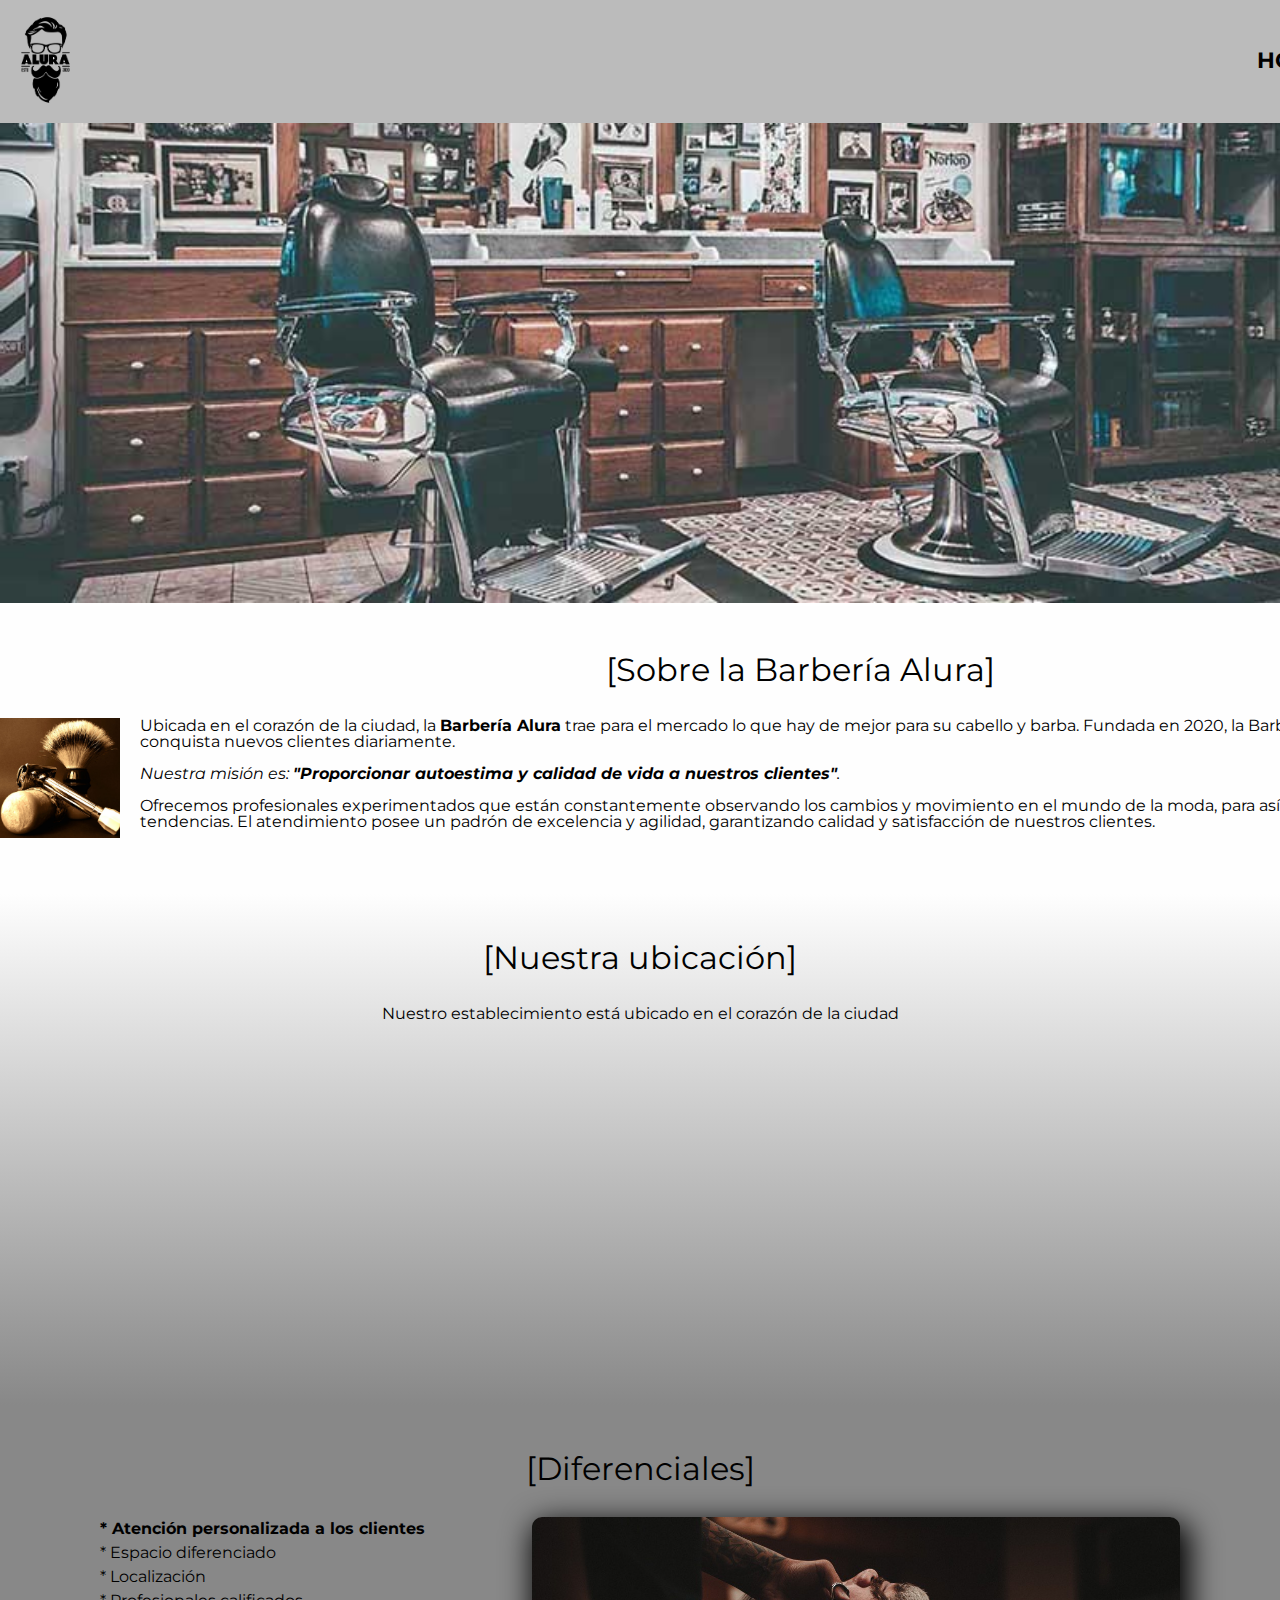
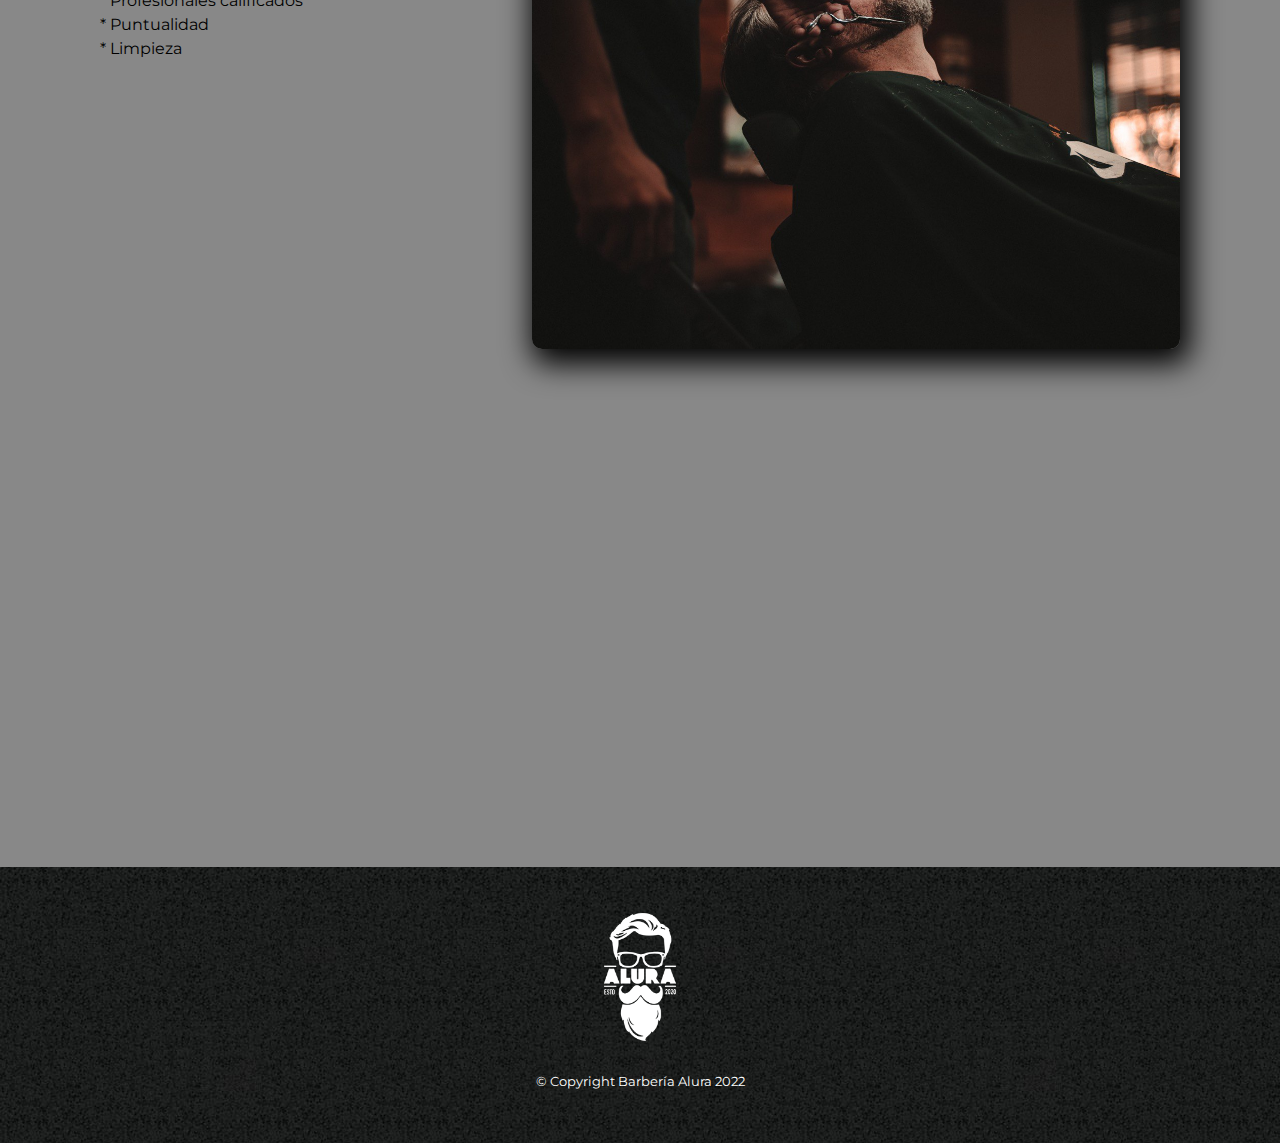
<file: index.html>
<!DOCTYPE html>

<html lang="es">
    
    <head>

        <meta charset="UTF-8"> 
        <meta name="viewport" content="width=device-width" initial-scale="1.0">
        <title>Barbería Alura</title>
        <link rel="stylesheet" href="reset.css">
        <link rel="stylesheet" href="style.css">
        <link href="https://fonts.googleapis.com/css2?family=Montserrat:wght@300&display=swap" rel="stylesheet">
    
    </head>

    <body>

        <header>
            <div class="caja">
                <h1><img src="imagenes/logo.png" class="logo_Top"></h1>
                <nav>
                    <ul>
                        <li><a href="index.html">Home</a></li>
                        <li><a href="paginaDeProductos.html">Products</a></li>
                        <li><a href="contact.html">Contact</a></li>
                    </ul>
                </nav>
            </div>
        </header>

        <img class="banner" src="banner/banner.jpg">

        <main class="mainhome">
            <section class="principal">

                <h2 class="titulo-principal">Sobre la Barbería Alura</h2>

                <img class= "utensilios" src="imagenes/utensilios.jpg" alt="Imagen de utensilios de la barbería">
    
                <p>Ubicada en el corazón de la ciudad, la <strong>Barbería Alura</strong> trae para el mercado lo que hay de mejor para su cabello y barba. Fundada en 2020, la Barbería Alura ya es destaque en la ciudad y conquista nuevos clientes diariamente.</p>
    
                <p id="mision"><em>Nuestra misión es: <strong>"Proporcionar autoestima y calidad de vida a nuestros clientes"</strong>.</em></p>
    
                <p>Ofrecemos profesionales experimentados que están constantemente observando los cambios y movimiento en el mundo de la moda, para así ofrecer a nuestros clientes las últimas tendencias. El atendimiento posee un padrón de excelencia y agilidad, garantizando calidad y satisfacción de nuestros clientes.</p> 
    
            </section>

            <section class="mapa">
                <h4 class="titulo-principal">Nuestra ubicación</h4>
                    <p>Nuestro establecimiento está ubicado en el corazón de la ciudad</p>
                    <div class="map">
                        <iframe src="https://www.google.com/maps/embed?pb=!1m18!1m12!1m3!1d3656.449977466468!2d-46.634520584393904!3d-23.58818986847023!2m3!1f0!2f0!3f0!3m2!1i1024!2i768!4f13.1!3m3!1m2!1s0x94ce5a2b2ed7f3a1%3A0xab35da2f5ca62674!2sCaelum%20-%20Education%20and%20Innovation!5e0!3m2!1sen!2sar!4v1663019661447!5m2!1sen!2sar" width="100%" height="300" style="border:0;" allowfullscreen="" loading="lazy" referrerpolicy="no-referrer-when-downgrade"></iframe>
                    </div>
                    
            </section>
    
            <section class="diferenciales">
    
                <h3 class="titulo-principal">Diferenciales</h3>
            
                <div class="contenido-diferenciales">
                    <ul class="lista-diferenciales">
                        <li class="items">Atención personalizada a los clientes</li>
                        <li class="items">Espacio diferenciado</li>
                        <li class="items">Localización</li>
                        <li class="items">Profesionales calificados</li>
                        <li class="items">Puntualidad</li>
                        <li class="items">Limpieza</li>
                    </ul><img src="diferenciales/diferenciales.jpg" class="imagenDiferenciales">
                </div>
                
                <div class="video">
                    <iframe width="760" height="400" src="https://www.youtube.com/embed/QmtPlbxB7rA" title="YouTube video player" frameborder="0" allow="accelerometer; autoplay; clipboard-write; encrypted-media; gyroscope; picture-in-picture" allowfullscreen></iframe>
                </div>
    
            </section>


        </main>

        <footer>
            <img class="foot" src="imagenes/logo-blanco.png">
            <p class="copyright"> &copy Copyright Barbería Alura 2022</p>
        </footer>
    </body>

</html>
</file>
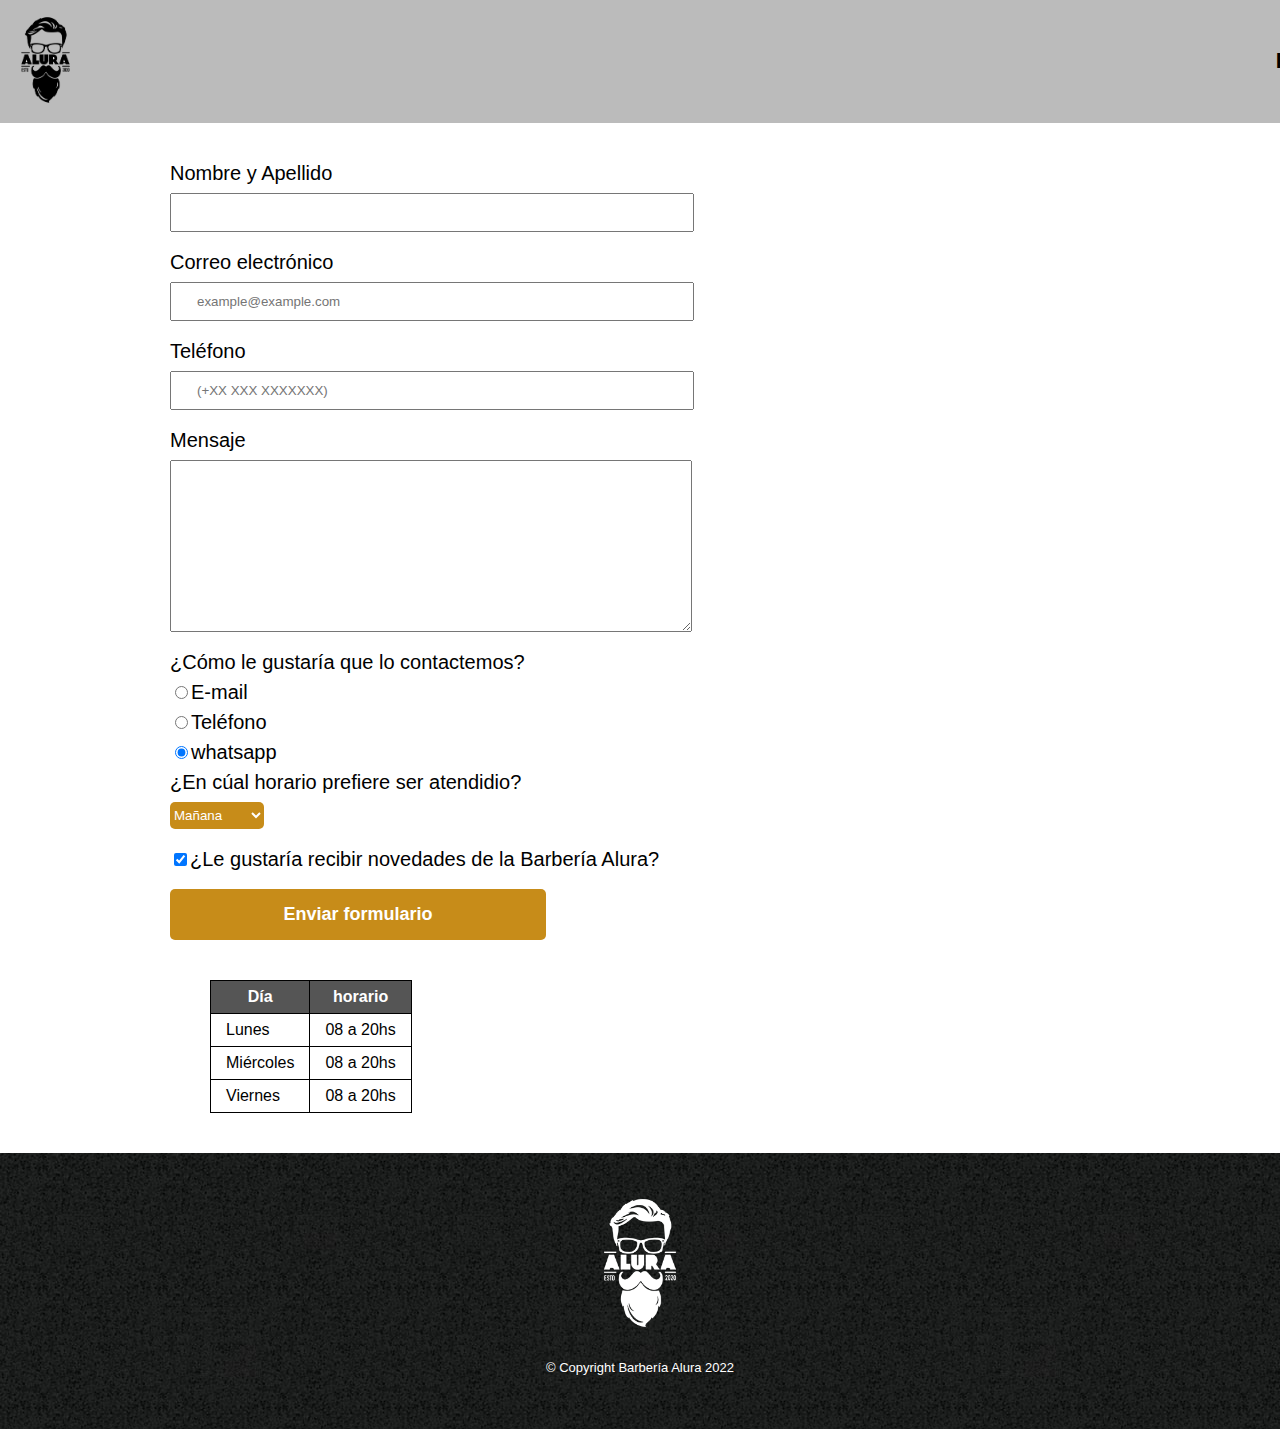
<file: contact.html>
<!DOCTYPE html>

<html lang="es">

    <head>
        <meta charset="UTF-8">
        <title>Contact - Barbería Alura</title>
        <link rel="stylesheet" href="reset.css">
        <link rel="stylesheet" href="style.css">
    </head>

    <body>
        <header>
            <div class="caja">
                <h1><img src="imagenes/logo.png" class="logo_Top" alt="Logo de la Barbería Alura"></h1>
                <nav>
                    <ul>
                        <li><a href="index.html"">Home</a></li>
                        <li><a href="paginaDeProductos.html">Products</a></li>
                        <li><a href="contact.html">Contact</a></li>
                    </ul>
                </nav>
            </div>
        </header>
        <main class="maincontacto">
            <form>
                <label for="nombreyapellido">Nombre y Apellido</label>
                <input type="text" id="nombreyapellido" class="input-padron" required>

                <label for="correoelectronico">Correo electrónico</label>
                <input type="email" id="correoelectronico" class="input-padron" required placeholder="example@example.com">

                <label for="telefono">Teléfono</label>
                <input type="tel" id="telefono" class="input-padron" required placeholder="(+XX XXX XXXXXXX)">

                <label for="mensaje">Mensaje</label>
                <textarea cols="70" rows="10" id="mensaje" class="input-padron" required></textarea>

                <fieldset>
                    <legend>¿Cómo le gustaría que lo contactemos?</legend>
                    <label for="radio" id="e-mail"><input type="radio" name="contacto" value="e-mail" id="radio-e-mail">E-mail</label>
                    
                    <label for="radio" id="telefono"> <input type="radio" name="contacto" value="telefono" id="radio-telefono">Teléfono</label>
                   
                    <label for="radio" id="whatsapp"><input type="radio" name="contacto" value="whatsapp" id="radio-whatsapp" checked>whatsapp</label>
                    
                </fieldset>
                
                <fieldset>
                    <legend>¿En cúal horario prefiere ser atendidio?</legend>
                    <select class="opcioneshorario">
                        <option>Mañana</option>
                        <option>Tarde</option>
                        <option>Noche</option>
                    </select>
                </fieldset>
                

                <label class="checkbox"><input type="checkbox" checked>¿Le gustaría recibir novedades de la Barbería Alura?</label>

                <input type="submit" value="Enviar formulario" class="enviar">

            </form>

            <table class="tabla">

                <thead>
                    <tr>
                        <th>Día</th>
                        <th>horario</th>
                    </tr>
                </thead>

                <tbody>
                    <tr>
                        <td>Lunes</td>
                        <td>08 a 20hs</td>
                    </tr>
    
                    <tr>
                        <td>Miércoles</td>
                        <td>08 a 20hs</td>
                    </tr>
    
                    <tr>
                        <td>Viernes</td>
                        <td>08 a 20hs</td>
                    </tr>
                </tbody>

            </table>

        </main>

        <footer>
            <img class="foot" src="imagenes/logo-blanco.png" alt="Logo de la Barbería Alura">
            <p class="copyright"> &copy Copyright Barbería Alura 2022</p>
        </footer>

</html>
</file>
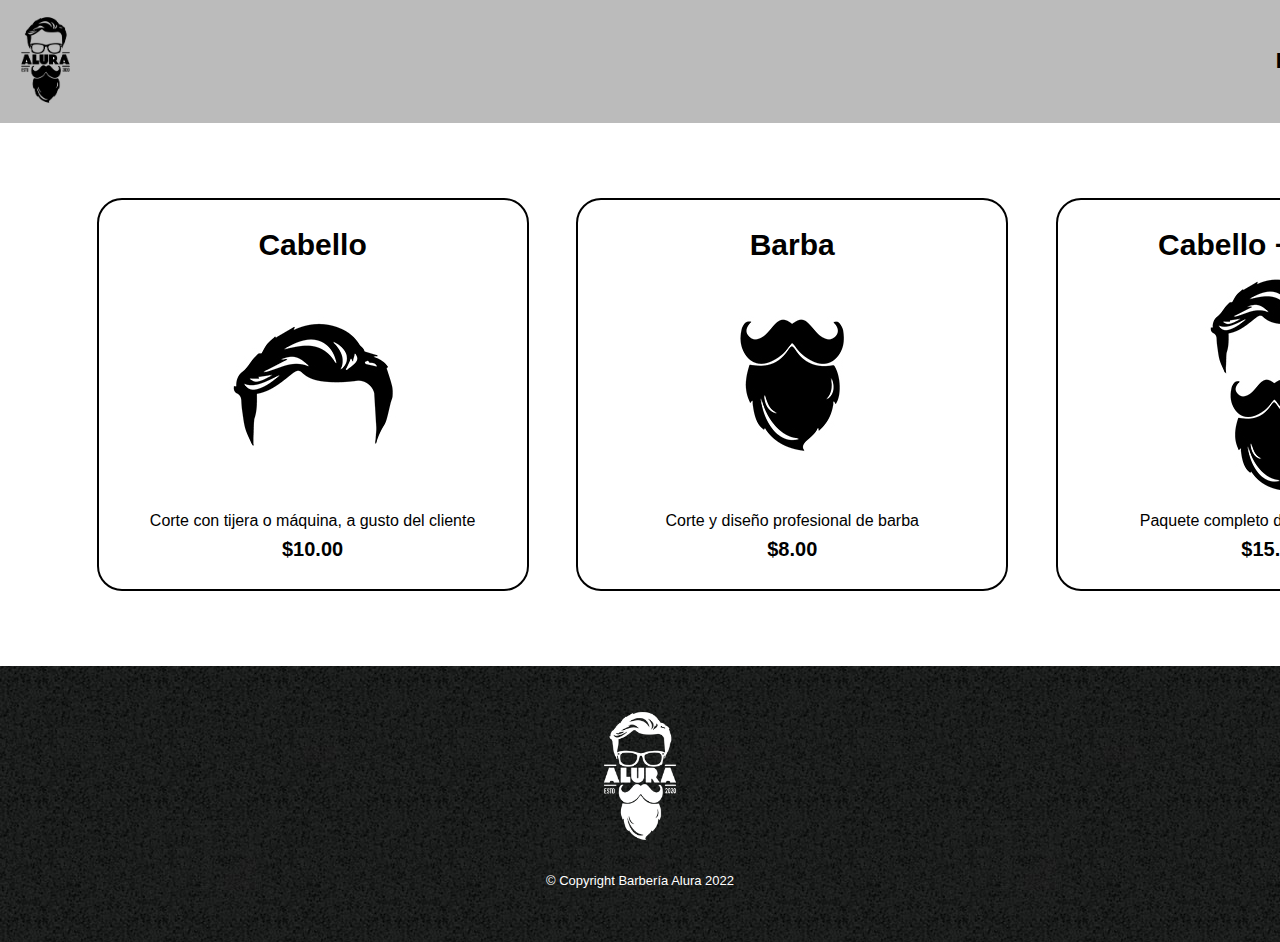
<file: paginaDeProductos.html>
<!DOCTYPE html>

<html> 
    <head>
        <meta charset="UTF-8">
        <title>Productos - Barbería Alura</title>
        <link rel="stylesheet" href="reset.css">
        <link rel="stylesheet" href="style.css">
    </head>

    <body>
        <header>
            <div class="caja">
                <h1><img src="imagenes/logo.png" class="logo_Top"></h1>
                <nav>
                    <ul>
                        <li><a href="index.html"">Home</a></li>
                        <li><a href="paginaDeProductos.html">Products</a></li>
                        <li><a href="contact.html">Contact</a></li>
                    </ul>
                </nav>
            </div>
        </header>

        <main>
            <ul class="productos">
                <li>
                    <h2>Cabello</h2>
                    <img src="imagenes/cabello.jpg">
                    <p class="producto-descripcion">Corte con tijera o máquina, a gusto del cliente</p>
                    <p class="producto-precio">$10.00</p>
                </li>

                <li>
                    <h2>Barba</h2>
                    <img src="imagenes/barba.jpg">
                    <p class="producto-descripcion">Corte y diseño profesional de barba</p>
                    <p class="producto-precio">$8.00</p>
                </li>

                <li>
                    <h2>Cabello + Barba</h2>
                    <img src="imagenes/cabello+barba.jpg">
                    <p class="producto-descripcion">Paquete completo de cabello y barba</p>
                    <p class="producto-precio">$15.00</p>
                </li>
            </ul>

        </main>


        <footer>
            <img class="foot" src="imagenes/logo-blanco.png">
            <p class="copyright"> &copy Copyright Barbería Alura 2022</p>
        </footer>
    </body>
</html>
</file>
<file: style.css>
body{
    font-family: 'Montserrat', sans-serif;
}

header{
    background-color: #BBBBBB;
    padding: 10px 10px;
}

.caja{
    position: relative;
    width: 1600px;
    margin: 0 auto;
}


.logo_Top{
    max-height: 100px;
}

nav{
    position: absolute;
    top: 40px;
    right: 0;

}

nav li{
    display: inline;
}

nav a{
    text-transform: uppercase;
    color: black;
    font-weight: bold;
    font-size: 22px;
    text-decoration: none;
    margin: 0 0 0 15px;
}

nav a:hover{
    color: #c78c19;
    text-decoration: underline;
}

.productos{
    width: 1440px;
    margin: 0 auto;
    padding: 75px;
}

.productos li{
    display: inline-block;
    text-align: center;
    width: 30%;
    vertical-align: top;
    margin: 0 1.5%;
    padding: 30px 20px;
    box-sizing: border-box;

    border-color: black;
    border-width: 2px;
    border-style: solid;
    border-radius: 25px;
}

.productos li:hover{
    border-color: #c78c19;
}

.productos li:active{
    border-color: #088c19;
}

.productos h2{
    font-size: 30px;
    font-weight: bold;
}

.productos li:hover h2{
    font-size: 33px;
}

.productos-descripcion{
    font-size: 18px;
}

.producto-precio{
    font-size: 20px;
    font-weight: bold;
    margin-top: 10px;
}

footer{
    text-align: center;
    background: url(imagenes/bg.jpg);
    padding: 35px;
}

.foot{
    height: 150px;
}

.copyright{
    color: #FFFFFF;
    font-size: 13px;
    margin: 20px;
}

.maincontacto{
    width: 940px;
    margin: 0 auto;
}

form{
    margin: 40px 0;
}

form label, form legend{
    display: block;
    font-size: 20px;
    margin: 0 0 10px;
}

.input-padron{
    display: block;
    margin: 0 0 20px;
    padding: 10px 25px;
    width: 50%;
}

.opcioneshorario{
    width: 10%;
    padding: 5px 0;
    color: white;
    background-color: #c78c19;
    border: none;
    border-radius: 5px;
    transition: 1s all;
    cursor: pointer;
}
.opcioneshorario:hover{
    background-color: darkorange;
    transform: scale(1.1);
}

.checkbox{
    margin: 20px 0;
}

.enviar{
    width: 40%;
    padding: 15px 0;
    font-size: 18px;
    font-weight: bold;
    color: white;
    background-color: #c78c19;
    border: none;
    border-radius: 5px;
    transition: 1s all;
    cursor: pointer;
}

.enviar:hover{
    background-color: darkorange;
    transform: scale(1.1);
}

.tabla{
    margin: 40px 40px;
}

.tabla thead{
    background: #555555;
    color: white;
    font-weight: bold;
}

.tabla td, th{
    border: 1px solid #000000;
    padding: 8px 15px;
}

/*Css para Home*/
.mainhome .map{
    width: 1080px;
    margin: 0 auto;
}

.banner{
    width: 100%;
}

.titulo-principal{
    text-align: center;
    font-size: 2em;
    margin: 0 0 1em;
    clear: left;
}

.titulo-principal::before{
    content: "[";
}

.titulo-principal::after{
    content: "]";
}

.principal{
    background: #fefefe;
    padding: 3em 0;
    width: 1600px;
    margin: 0 auto;
}

.principal p{
    margin: 0 0 1em;
}

.principal strong{
    font-weight: bold;
}

.principal em{
    font-style: italic;
}

.utensilios{
    width: 120px;
    float: left;
    margin: 0 20px 20px 0;
}

.mapa{
    padding: 3em 0;
    background: linear-gradient(#fefefe, #888888);
}

.mapa p{
    margin: 0 0 2em 0;
    text-align: center;
}

.mapa iframe{
    border: 0px;
    border-radius: 5px;
}

.diferenciales{
    background: #888888;
    padding: 3em 0;
}

.contenido-diferenciales{
    width: 1080px;
    margin: 0 auto;
}

.lista-diferenciales{
    width: 40%;
    display: inline-block;
    vertical-align: top;
}

.items{
    line-height: 1.5rem;
}

.items::before{
    content: "* ";
}

.items:first-child{
    font-weight: bold;
}

.imagenDiferenciales{
    width: 60%;
    transition: 0.4s;
    box-shadow: 5px 10px 30px 5px #000000;
    border: 0px;
    border-radius: 10px;
}

.imagenDiferenciales:hover{
    opacity: 30%;
    transform: scale(1.1);
}

.video{
    width: 720px;
    margin: 2em auto;
}

.video iframe{
    border: 0px;
    border-radius: 15px;
}

@media screen and (max-width: 1080px){
    h1{
        text-align: center;
    }
    nav{
        text-align: center;
        position: static;
    }

   .caja, .principal, .mainhome .map, .map iframe, .mapa, .diferenciales, .contenido-diferenciales, .video iframe, .video{
        width: auto;
    }

    .imagenDiferenciales, .lista-diferenciales{
        width: 100%;
    }
}
</file>
